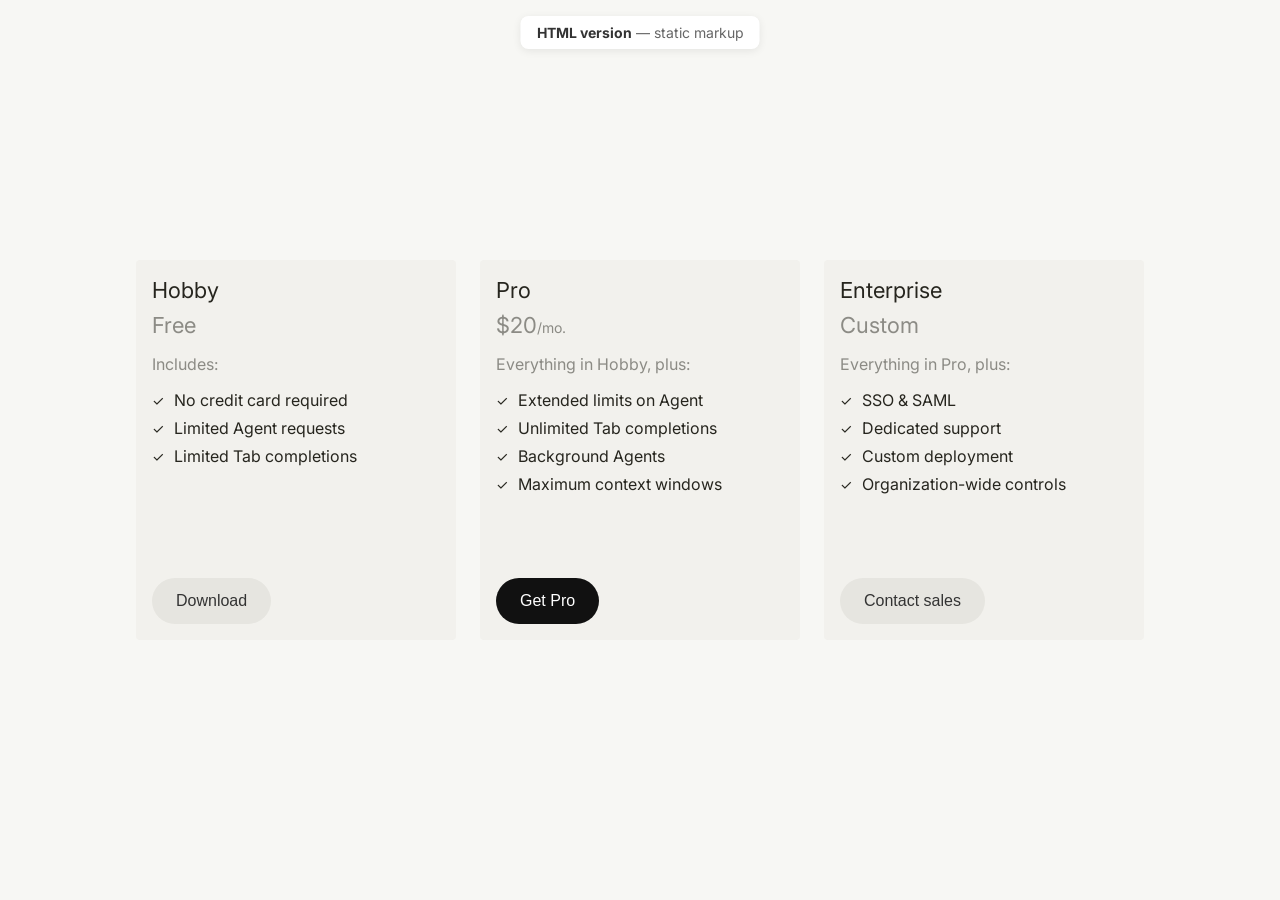
<file: index.html>
<!DOCTYPE html>
<!-- Pricing cards page — static HTML version for design reference -->

<html lang="en">
<head>
    <!-- Document setup -->
    <meta charset="UTF-8">
    <meta name="viewport" content="width=device-width, initial-scale=1.0">
    <title>Pricing Plans — HTML version</title>

    <!-- Typography: Inter (weights 400–700) -->
    <link rel="preconnect" href="https://fonts.googleapis.com">
    <link rel="preconnect" href="https://fonts.gstatic.com" crossorigin>
    <link href="https://fonts.googleapis.com/css2?family=Inter:wght@400;500;600;700&display=swap" rel="stylesheet">

    <!-- Page styles -->
    <link rel="stylesheet" href="styles.css">
</head>
<body>

    <!-- Dev label — fixed badge at top of viewport -->
    <p class="page-label"><strong>HTML version</strong> — static markup</p>

    <!-- Pricing cards row -->
    <div class="cards-container">

        <!-- Card 1: Hobby (free tier) -->
        <div class="card">
            <div class="card-top">
                <h3 class="card-title">Hobby</h3>
                <p class="card-price">
                    <span class="card-price-amount">Free</span>
                </p>
                <div class="card-content">
                    <p class="includes-text">Includes:</p>
                    <ul class="features-list">
                        <li>
                            <span class="checkmark">✓</span>
                            No credit card required
                        </li>
                        <li>
                            <span class="checkmark">✓</span>
                            Limited Agent requests
                        </li>
                        <li>
                            <span class="checkmark">✓</span>
                            Limited Tab completions
                        </li>
                    </ul>
                </div>
            </div>
            <!-- Secondary CTA — outlined-style button -->
            <button class="download-button secondary">Download</button>
        </div>

        <!-- Card 2: Pro (paid tier) -->
        <div class="card">
            <div class="card-top">
                <h3 class="card-title">Pro</h3>
                <p class="card-price">
                    <span class="card-price-amount">$20</span>
                    <span class="card-price-period">/mo.</span>
                </p>
                <div class="card-content">
                    <p class="includes-text">Everything in Hobby, plus:</p>
                    <ul class="features-list">
                        <li>
                            <span class="checkmark">✓</span>
                            Extended limits on Agent
                        </li>
                        <li>
                            <span class="checkmark">✓</span>
                            Unlimited Tab completions
                        </li>
                        <li>
                            <span class="checkmark">✓</span>
                            Background Agents
                        </li>
                        <li>
                            <span class="checkmark">✓</span>
                            Maximum context windows
                        </li>
                    </ul>
                </div>
            </div>
            <!-- Primary CTA — filled dark button -->
            <button class="download-button primary">Get Pro</button>
        </div>

        <!-- Card 3: Enterprise (custom tier) — copy this block to add another card -->
        <div class="card">
            <div class="card-top">
                <h3 class="card-title">Enterprise</h3>
                <p class="card-price">
                    <span class="card-price-amount">Custom</span>
                </p>
                <div class="card-content">
                    <p class="includes-text">Everything in Pro, plus:</p>
                    <ul class="features-list">
                        <li>
                            <span class="checkmark">✓</span>
                            SSO &amp; SAML
                        </li>
                        <li>
                            <span class="checkmark">✓</span>
                            Dedicated support
                        </li>
                        <li>
                            <span class="checkmark">✓</span>
                            Custom deployment
                        </li>
                        <li>
                            <span class="checkmark">✓</span>
                            Organization-wide controls
                        </li>
                    </ul>
                </div>
            </div>
            <!-- Secondary CTA — same button style as Hobby -->
            <button class="download-button secondary">Contact sales</button>
        </div>

    </div>
</body>
</html>
</file>
<file: styles.css>
/* ==========================================================================
   Pricing Cards — Stylesheet
   Design tokens: warm neutrals, Inter type, pill buttons
   ========================================================================== */

/* --- Reset --- */
* {
    margin: 0;
    padding: 0;
    box-sizing: border-box; /* Include padding/border in element width */
}

/* --- Page layout --- */
body {
    font-family: 'Inter', -apple-system, BlinkMacSystemFont, 'Segoe UI', Roboto, sans-serif;
    background-color: #f7f7f4; /* Page background — warm off-white */
    display: flex;
    justify-content: center;
    align-items: center; /* Vertically center cards on screen */
    min-height: 100vh;
    padding: 20px;
}

/* --- Cards row --- */
.cards-container {
    display: flex;
    flex-direction: row;
    gap: 24px; /* Space between cards */
    flex-wrap: nowrap;
    justify-content: center;
    align-items: flex-start;
}

/* --- Single pricing card --- */
.card {
    display: flex;
    flex-direction: column;
    min-height: 380px; /* Keeps cards equal height */
    background-color: #f2f1ed; /* Card surface — slightly darker than page */
    border-radius: 4px;
    padding: 16px;
    width: 320px; /* Fixed card width */
    flex-shrink: 0;
}

/* Top section: title, price, feature list */
.card-top {
    display: flex;
    flex-direction: column;
}

/* Plan name (e.g. Hobby, Pro) */
.card-title {
    font-size: 22px;
    line-height: 28px;
    font-weight: 400;
    color: #26251e; /* Primary text — near-black warm tone */
    margin-bottom: 8px;
}

/* Price row container */
.card-price {
    font-size: 20px;
    color: rgba(38, 37, 30, 0.5); /* Muted text at 50% opacity */
    display: inline-flex;
    align-items: baseline; /* Align amount and "/mo." on baseline */
}

/* Price value (e.g. Free, $20) */
.card-price-amount {
    font-size: 22px;
    font-weight: 400;
    color: rgba(38, 37, 30, 0.5);
}

/* Billing period (e.g. /mo.) */
.card-price-period {
    font-size: 14px;
    color: rgba(38, 37, 30, 0.5);
}

/* Feature list block */
.card-content {
    margin-bottom: 32px;
}

/* "Includes:" / "Everything in Hobby, plus:" label */
.includes-text {
    font-size: 16px;
    color: rgba(38, 37, 30, 0.5);
    margin: 16px 0px;
}

/* Feature bullet list — no default bullets */
.features-list {
    list-style: none;
    padding: 0;
}

/* Single feature row */
.features-list li {
    display: flex;
    align-items: center;
    margin-bottom: 8px; /* Vertical spacing between features */
    font-size: 16px;
    color: #26251e;
}

/* Checkmark icon before each feature */
.checkmark {
    color: #26251e;
    font-size: 14px;
    margin-right: 10px; /* Gap between check and text */
    font-weight: 400;
}

/* --- Buttons --- */
.download-button {
    margin-top: auto; /* Pins button to bottom of card */
    width: fit-content;
    background-color: #e6e5e0; /* Secondary — light gray fill */
    border: none;
    border-radius: 999px; /* Full pill shape */
    padding: 14px 24px;
    font-size: 16px;
    font-weight: 500;
    color: #333;
    cursor: pointer;
    transition: background-color 0.2s ease;
}

.download-button:hover {
    background-color: #D8D6CE;
}

.download-button:active {
    background-color: #D8D6CE;
}

/* Primary variant — dark filled button (Pro CTA) */
.download-button.primary {
    background-color: #111;
    color: #fff;
}

.download-button.primary:hover {
    background-color: #333;
}

.download-button.primary:active {
    background-color: #333;
}

/* Secondary variant — light filled button */
.download-button.secondary {
    background-color: #e6e5e0;
    border: none;
    color: #333;
}

.download-button.secondary:hover {
    background-color: #D8D6CE;
}

.download-button.secondary:active {
    background-color: #D8D6CE;
}

/* Tertiary variant — outline button (Hobby CTA) */
.download-button.tertiary {
    background-color: transparent;
    border: 1px solid rgba(38, 37, 30, 0.25);
    color: #26251e;
    transition: background-color 0.2s ease, border-color 0.2s ease;
}

.download-button.tertiary:hover {
    background-color: rgba(38, 37, 30, 0.06);
    border-color: rgba(38, 37, 30, 0.4);
}

.download-button.tertiary:active {
    background-color: rgba(38, 37, 30, 0.1);
    border-color: rgba(38, 37, 30, 0.5);
}

/* --- Dev badge (top of page) --- */
.page-label {
    position: fixed;
    top: 16px;
    left: 50%;
    transform: translateX(-50%); /* Horizontally center badge */
    font-size: 14px;
    color: #666;
    background: #fff;
    padding: 8px 16px;
    border-radius: 8px;
    box-shadow: 0 2px 8px rgba(0,0,0,0.08);
}

.page-label strong {
    color: #333;
}
</file>
